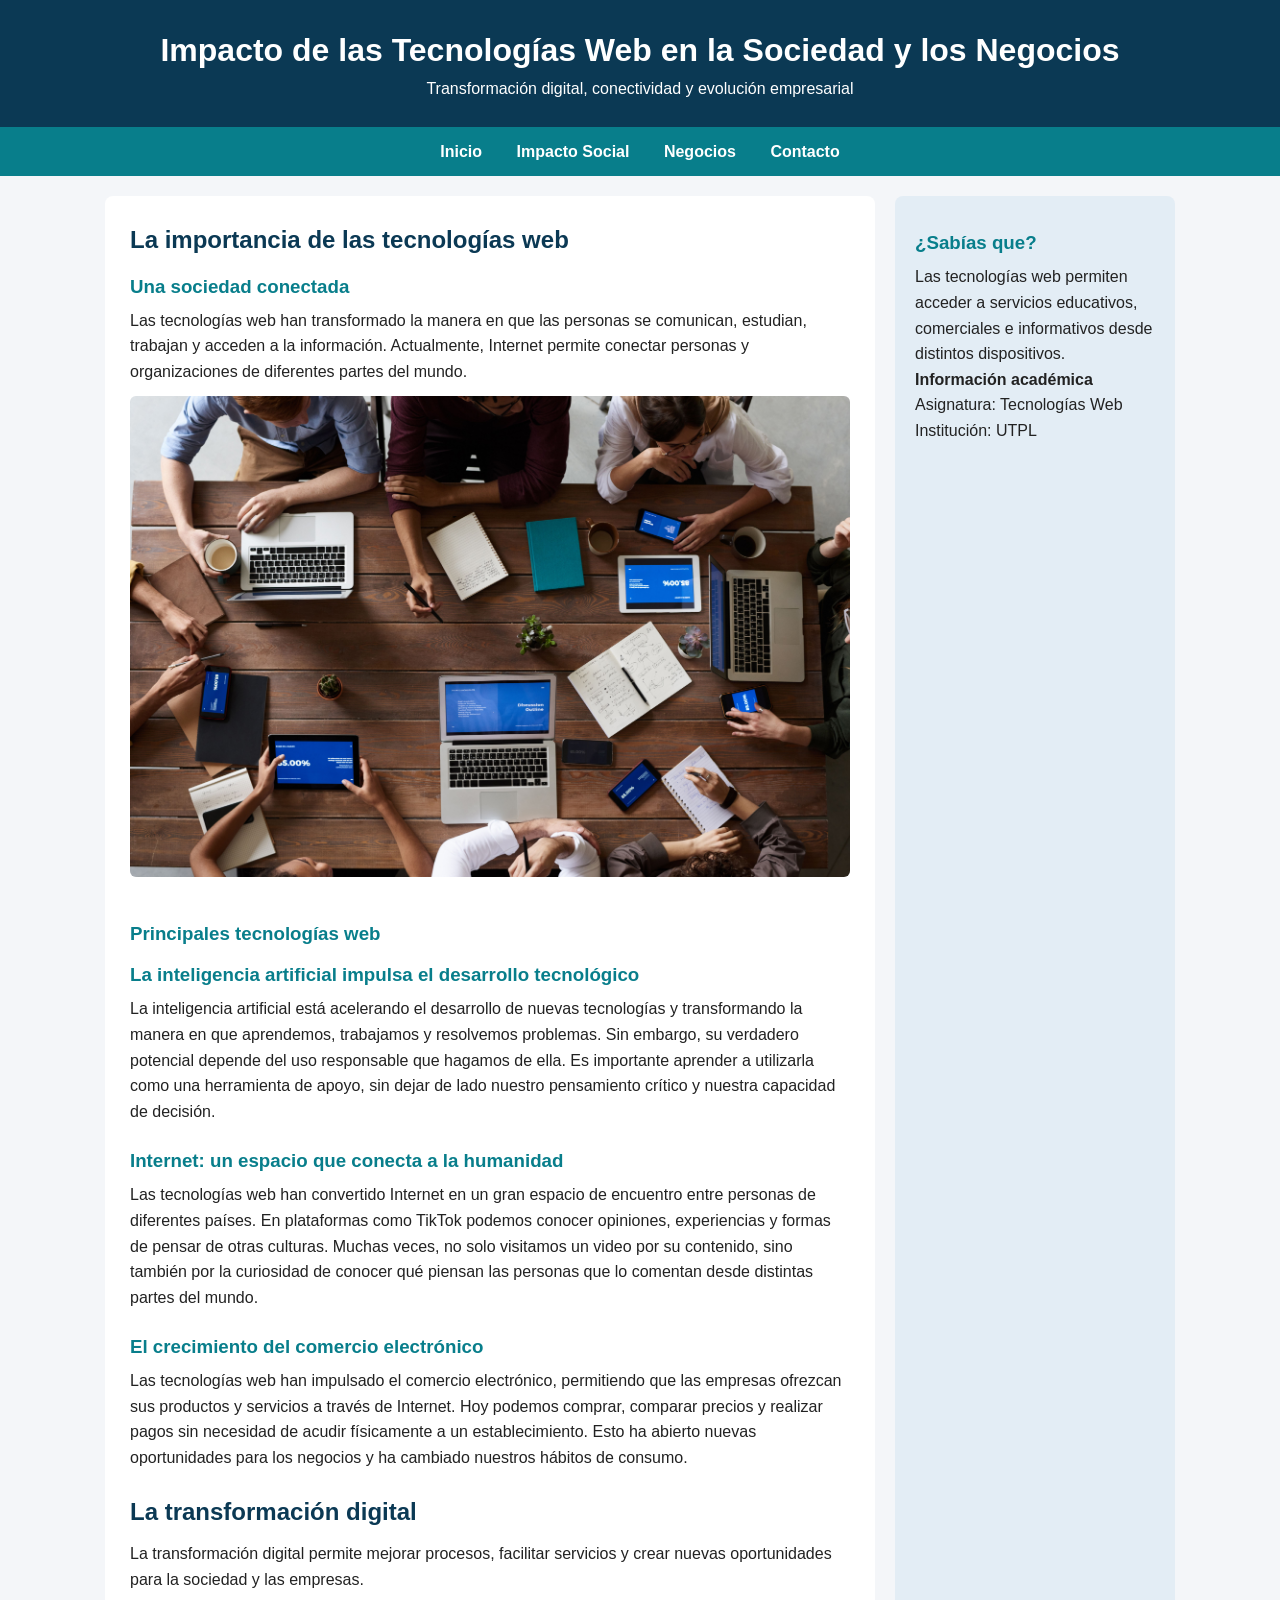
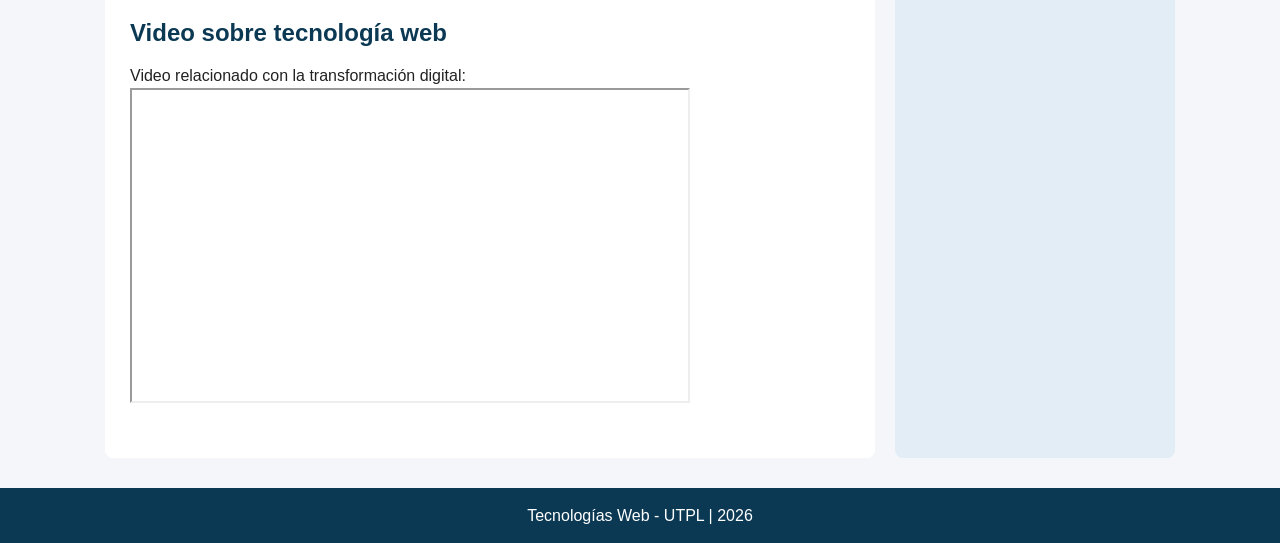
<file: index.html>
<!DOCTYPE html>
<html lang="es">
<head>
    <meta charset="UTF-8">
    <meta name="viewport" content="width=device-width, initial-scale=1.0">
    <title>Inicio - Tecnologías Web</title>
    <link rel="stylesheet" href="css/estilos.css">
</head>
<body>

    <header>
        <h1>Impacto de las Tecnologías Web en la Sociedad y los Negocios</h1>
        <p>Transformación digital, conectividad y evolución empresarial</p>
    </header>

    <nav>
        <a href="index.html">Inicio</a>
        <a href="pages/sociedad.html">Impacto Social</a>
        <a href="pages/negocios.html">Negocios</a>
        <a href="pages/contacto.html">Contacto</a>
    </nav>

    <div class="contenedor">

        <main>
            <section>
                <h2>La importancia de las tecnologías web</h2>

                <article>
                    <h3>Una sociedad conectada</h3>
                    <p>
                        Las tecnologías web han transformado la manera en que
                        las personas se comunican, estudian, trabajan y acceden
                        a la información. Actualmente, Internet permite
                        conectar personas y organizaciones de diferentes
                        partes del mundo.
                    </p>

                    <img src="imagenes/inicio.jpg"
                         alt="Personas utilizando tecnologías digitales">
                </article>

                <article>
                    <h3>Principales tecnologías web</h3>

<article>
    <h3>La inteligencia artificial impulsa el desarrollo tecnológico</h3>
    <p>
        La inteligencia artificial está acelerando el desarrollo
        de nuevas tecnologías y transformando la manera en que
        aprendemos, trabajamos y resolvemos problemas. Sin embargo,
        su verdadero potencial depende del uso responsable que
        hagamos de ella. Es importante aprender a utilizarla como
        una herramienta de apoyo, sin dejar de lado nuestro
        pensamiento crítico y nuestra capacidad de decisión.
    </p>
</article>

<article>
    <h3>Internet: un espacio que conecta a la humanidad</h3>
    <p>
        Las tecnologías web han convertido Internet en un gran
        espacio de encuentro entre personas de diferentes países.
        En plataformas como TikTok podemos conocer opiniones,
        experiencias y formas de pensar de otras culturas.
        Muchas veces, no solo visitamos un video por su contenido,
        sino también por la curiosidad de conocer qué piensan
        las personas que lo comentan desde distintas partes
        del mundo.
    </p>
</article>

<article>
    <h3>El crecimiento del comercio electrónico</h3>
    <p>
        Las tecnologías web han impulsado el comercio electrónico,
        permitiendo que las empresas ofrezcan sus productos y
        servicios a través de Internet. Hoy podemos comprar,
        comparar precios y realizar pagos sin necesidad de
        acudir físicamente a un establecimiento. Esto ha abierto
        nuevas oportunidades para los negocios y ha cambiado
        nuestros hábitos de consumo.
    </p>
</article>

                    
                </article>
            </section>

            <section>
                <h2>La transformación digital</h2>
                <p>
                    La transformación digital permite mejorar procesos,
                    facilitar servicios y crear nuevas oportunidades
                    para la sociedad y las empresas.
                </p>
            </section>

            <section>
                <h2>Video sobre tecnología web</h2>
                <p>Video relacionado con la transformación digital:</p>

                <iframe
                    width="560"
                    height="315"
                    style="width: 100%; max-width: 560px;"
                    src="https://www.youtube.com/embed/Oz8uozS8LIQ"
                    title="DW Documental: ¿Supondrá la IA la muerte de Internet?"
                    allowfullscreen>
                </iframe>
            </section>
        </main>

        <aside>
            <h3>¿Sabías que?</h3>
            <p>
                Las tecnologías web permiten acceder a servicios educativos,
                comerciales e informativos desde distintos dispositivos.
            </p>

            <h4>Información académica</h4>
            <p>Asignatura: Tecnologías Web</p>
            <p>Institución: UTPL</p>
        </aside>

    </div>

    <footer>
        <p>Tecnologías Web - UTPL | 2026</p>
    </footer>

</body>
</html>
</file>
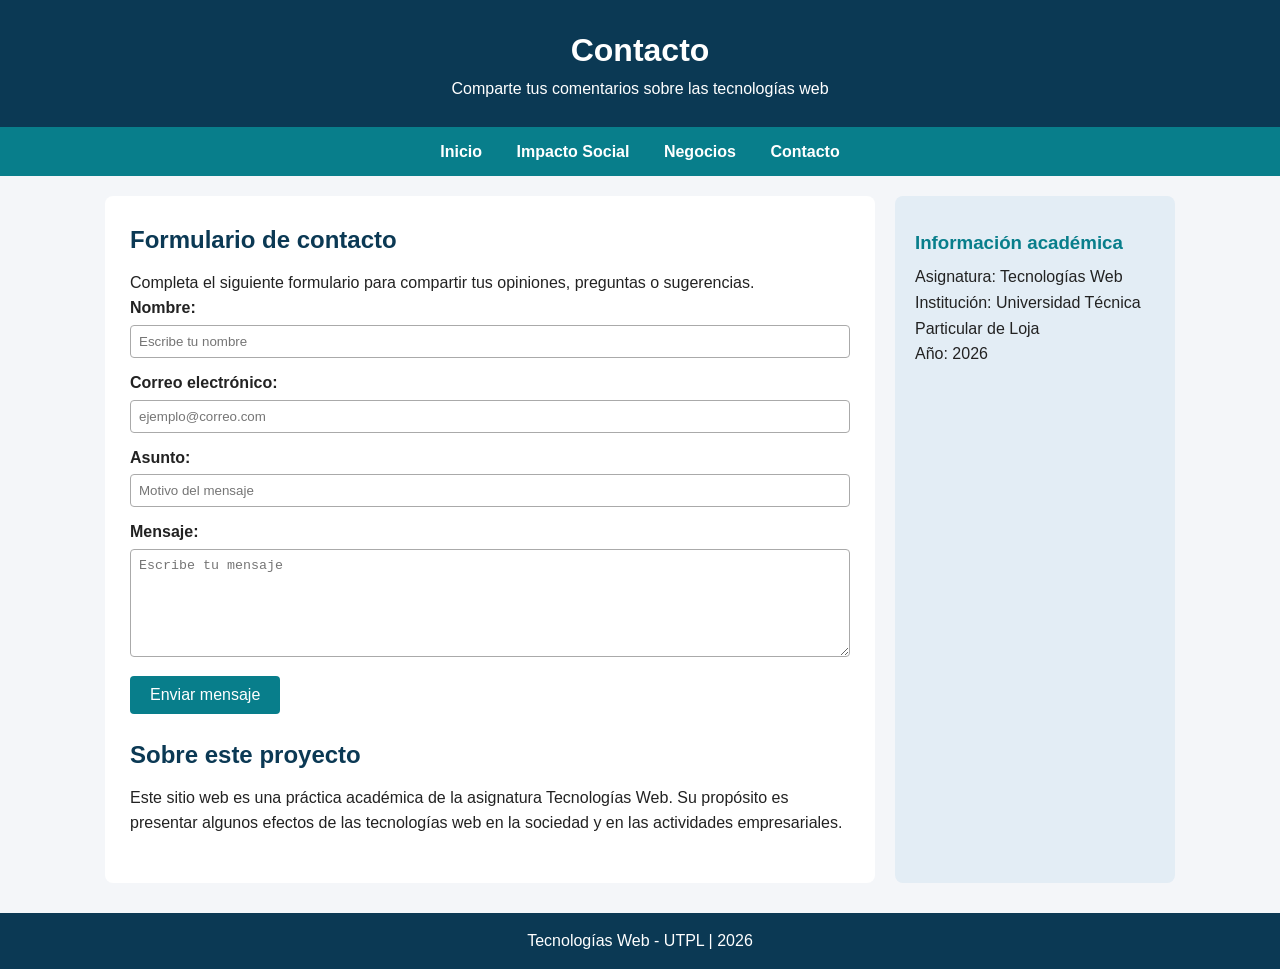
<file: pages/contacto.html>
<!DOCTYPE html>
<html lang="es">
<head>
    <meta charset="UTF-8">
    <meta name="viewport" content="width=device-width, initial-scale=1.0">
    <title>Contacto - Tecnologías Web</title>
    <link rel="stylesheet" href="../css/estilos.css">
</head>
<body>

    <header>
        <h1>Contacto</h1>
        <p>Comparte tus comentarios sobre las tecnologías web</p>
    </header>

    <nav>
        <a href="../index.html">Inicio</a>
        <a href="sociedad.html">Impacto Social</a>
        <a href="negocios.html">Negocios</a>
        <a href="contacto.html">Contacto</a>
    </nav>

    <div class="contenedor">

        <main>
            <section>
                <h2>Formulario de contacto</h2>

                <p>
                    Completa el siguiente formulario para compartir
                    tus opiniones, preguntas o sugerencias.
                </p>

                <form action="#" method="post">

                    <div>
                        <label for="nombre">Nombre:</label>
                        <input type="text" id="nombre" name="nombre"
                               placeholder="Escribe tu nombre" required>
                    </div>

                    <div>
                        <label for="correo">Correo electrónico:</label>
                        <input type="email" id="correo" name="correo"
                               placeholder="ejemplo@correo.com" required>
                    </div>

                    <div>
                        <label for="asunto">Asunto:</label>
                        <input type="text" id="asunto" name="asunto"
                               placeholder="Motivo del mensaje" required>
                    </div>

                    <div>
                        <label for="mensaje">Mensaje:</label>
                        <textarea id="mensaje" name="mensaje" rows="6"
                                  placeholder="Escribe tu mensaje"
                                  required></textarea>
                    </div>

                    <button type="submit">Enviar mensaje</button>

                </form>
            </section>

            <section>
                <h2>Sobre este proyecto</h2>
                <p>
                    Este sitio web es una práctica académica de la
                    asignatura Tecnologías Web. Su propósito es presentar
                    algunos efectos de las tecnologías web en la sociedad
                    y en las actividades empresariales.
                </p>
            </section>
        </main>

        <aside>
            <h3>Información académica</h3>
            <p>Asignatura: Tecnologías Web</p>
            <p>Institución: Universidad Técnica Particular de Loja</p>
            <p>Año: 2026</p>
        </aside>

    </div>

    <footer>
        <p>Tecnologías Web - UTPL | 2026</p>
    </footer>

</body>
</html>
</file>
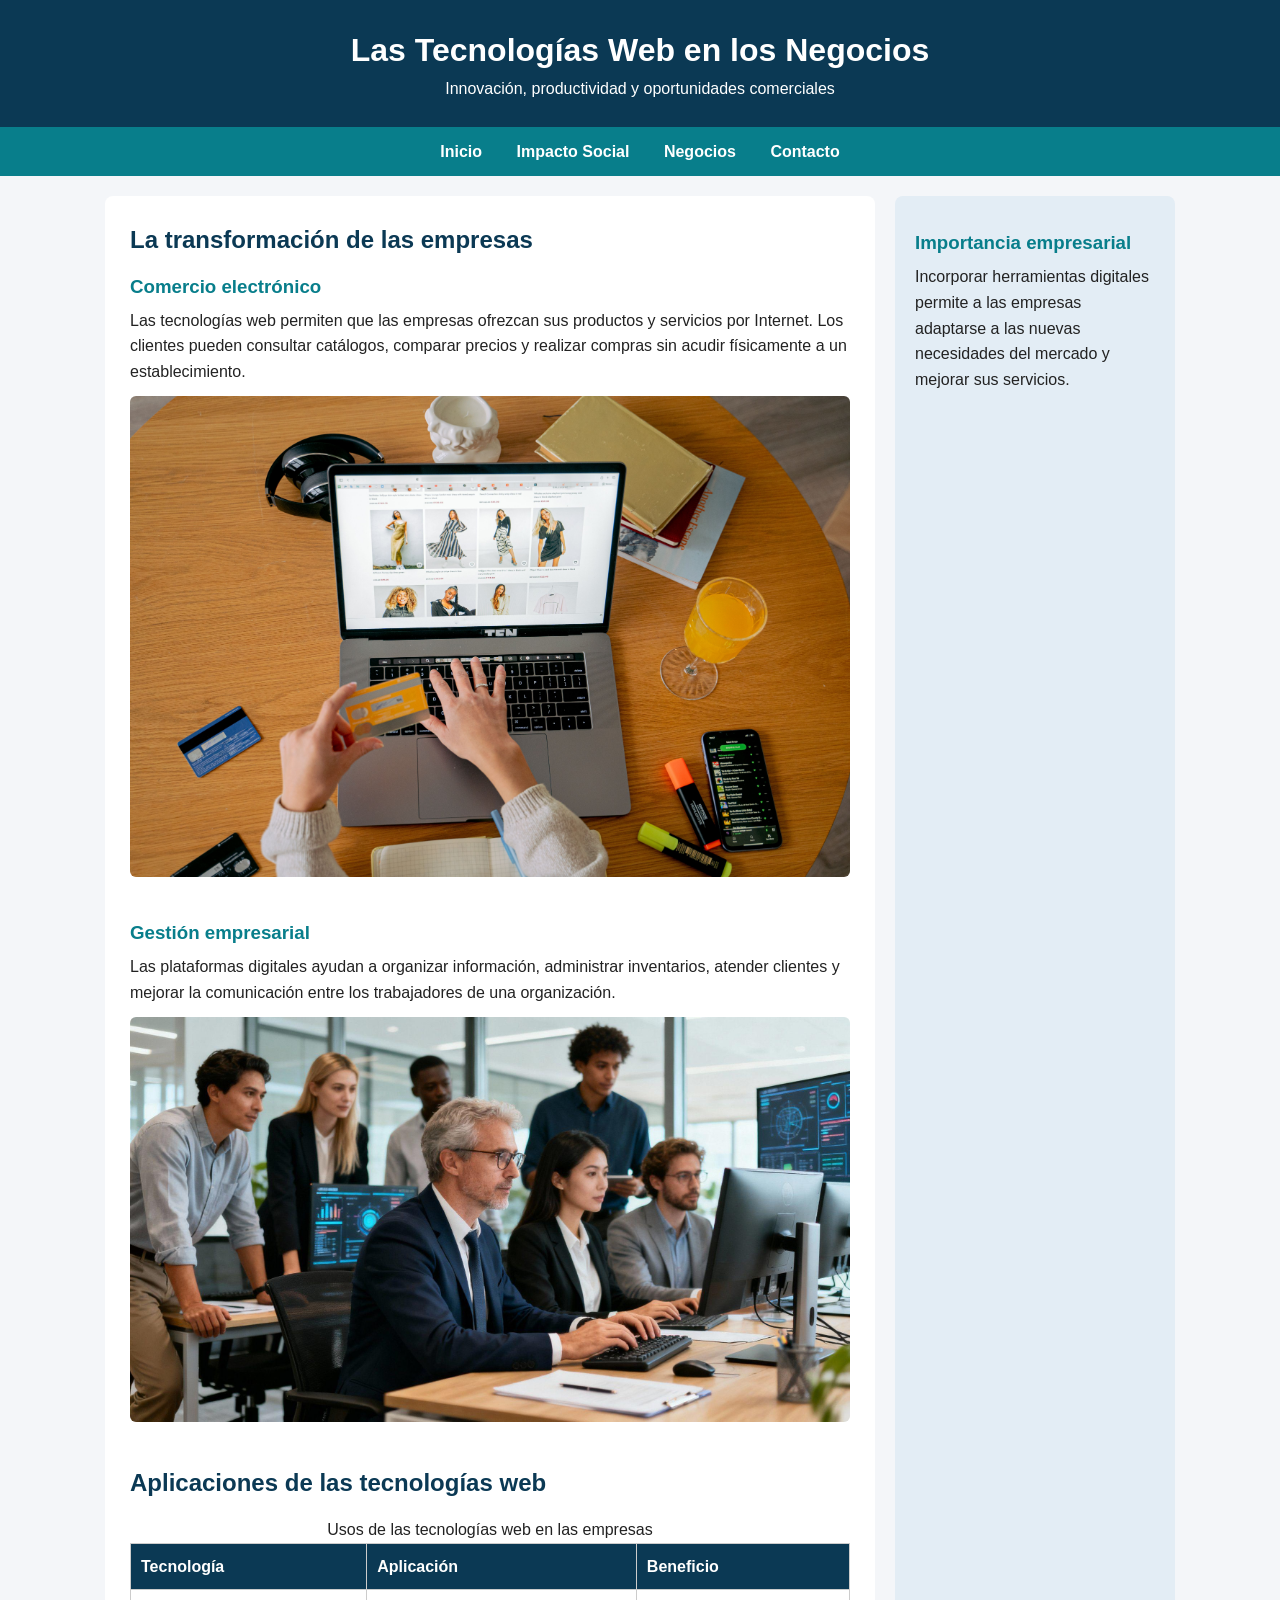
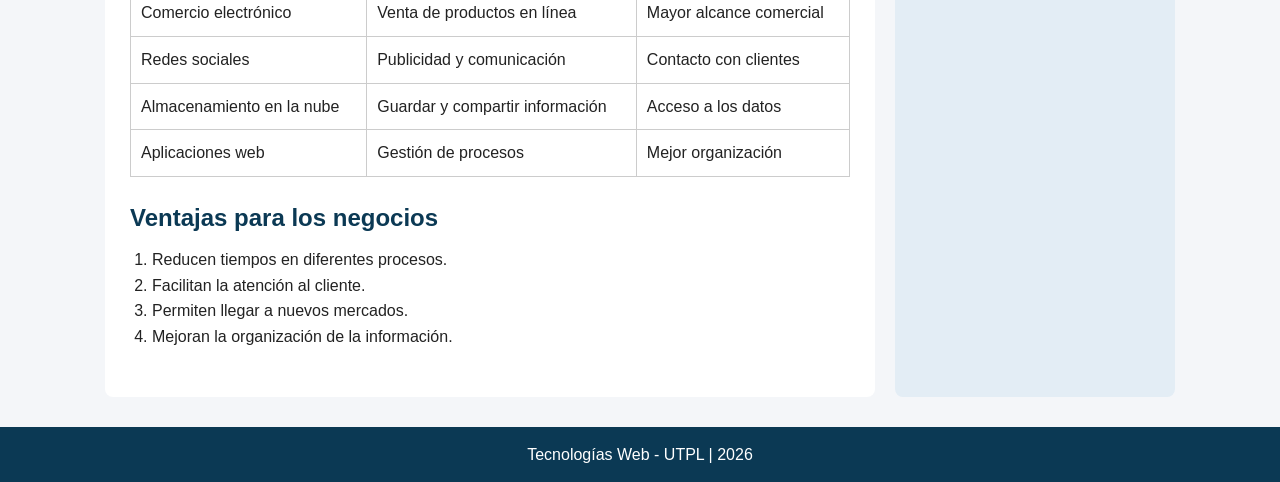
<file: pages/negocios.html>
<!DOCTYPE html>
<html lang="es">
<head>
    <meta charset="UTF-8">
    <meta name="viewport" content="width=device-width, initial-scale=1.0">
    <title>Tecnologías Web en los Negocios</title>
    <link rel="stylesheet" href="../css/estilos.css">
</head>
<body>

    <header>
        <h1>Las Tecnologías Web en los Negocios</h1>
        <p>Innovación, productividad y oportunidades comerciales</p>
    </header>

    <nav>
        <a href="../index.html">Inicio</a>
        <a href="sociedad.html">Impacto Social</a>
        <a href="negocios.html">Negocios</a>
        <a href="contacto.html">Contacto</a>
    </nav>

    <div class="contenedor">

        <main>
            <section>
                <h2>La transformación de las empresas</h2>

                <article>
                    <h3>Comercio electrónico</h3>
                    <p>
                        Las tecnologías web permiten que las empresas
                        ofrezcan sus productos y servicios por Internet.
                        Los clientes pueden consultar catálogos, comparar
                        precios y realizar compras sin acudir físicamente
                        a un establecimiento.
                    </p>

                    <img src="../imagenes/negocios1.jpg"
                         alt="Persona realizando una compra mediante Internet">
                </article>

                <article>
                    <h3>Gestión empresarial</h3>
                    <p>
                        Las plataformas digitales ayudan a organizar
                        información, administrar inventarios, atender
                        clientes y mejorar la comunicación entre los
                        trabajadores de una organización.
                    </p>

                    <img src="../imagenes/negocios2.jpg"
                         alt="Equipo de trabajo utilizando herramientas digitales">
                </article>
            </section>

            <section>
                <h2>Aplicaciones de las tecnologías web</h2>

                <table>
                    <caption>Usos de las tecnologías web en las empresas</caption>
                    <thead>
                        <tr>
                            <th scope="col">Tecnología</th>
                            <th scope="col">Aplicación</th>
                            <th scope="col">Beneficio</th>
                        </tr>
                    </thead>
                    <tbody>
                        <tr>
                            <td>Comercio electrónico</td>
                            <td>Venta de productos en línea</td>
                            <td>Mayor alcance comercial</td>
                        </tr>
                        <tr>
                            <td>Redes sociales</td>
                            <td>Publicidad y comunicación</td>
                            <td>Contacto con clientes</td>
                        </tr>
                        <tr>
                            <td>Almacenamiento en la nube</td>
                            <td>Guardar y compartir información</td>
                            <td>Acceso a los datos</td>
                        </tr>
                        <tr>
                            <td>Aplicaciones web</td>
                            <td>Gestión de procesos</td>
                            <td>Mejor organización</td>
                        </tr>
                    </tbody>
                </table>
            </section>

            <section>
                <h2>Ventajas para los negocios</h2>
                <ol>
                    <li>Reducen tiempos en diferentes procesos.</li>
                    <li>Facilitan la atención al cliente.</li>
                    <li>Permiten llegar a nuevos mercados.</li>
                    <li>Mejoran la organización de la información.</li>
                </ol>
            </section>
        </main>

        <aside>
            <h3>Importancia empresarial</h3>
            <p>
                Incorporar herramientas digitales permite a las empresas
                adaptarse a las nuevas necesidades del mercado y mejorar
                sus servicios.
            </p>
        </aside>

    </div>

    <footer>
        <p>Tecnologías Web - UTPL | 2026</p>
    </footer>

</body>
</html>
</file>
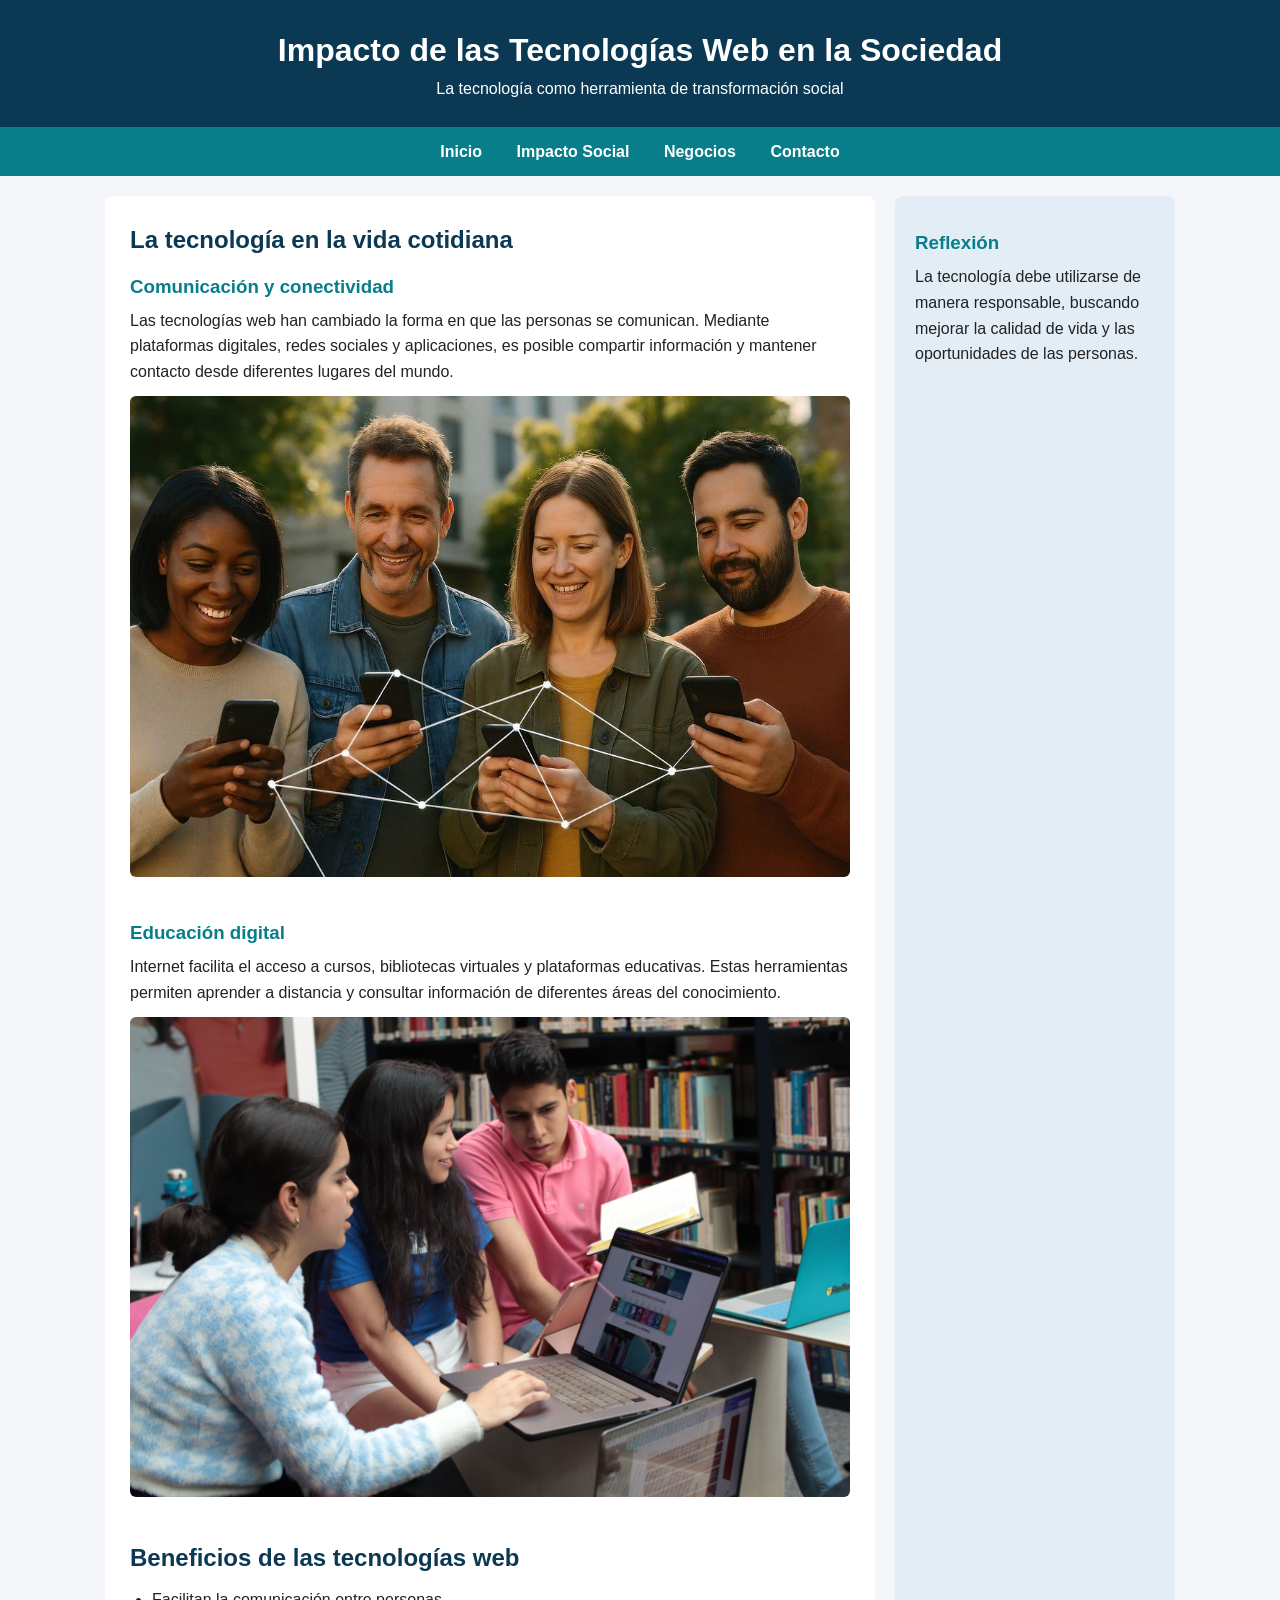
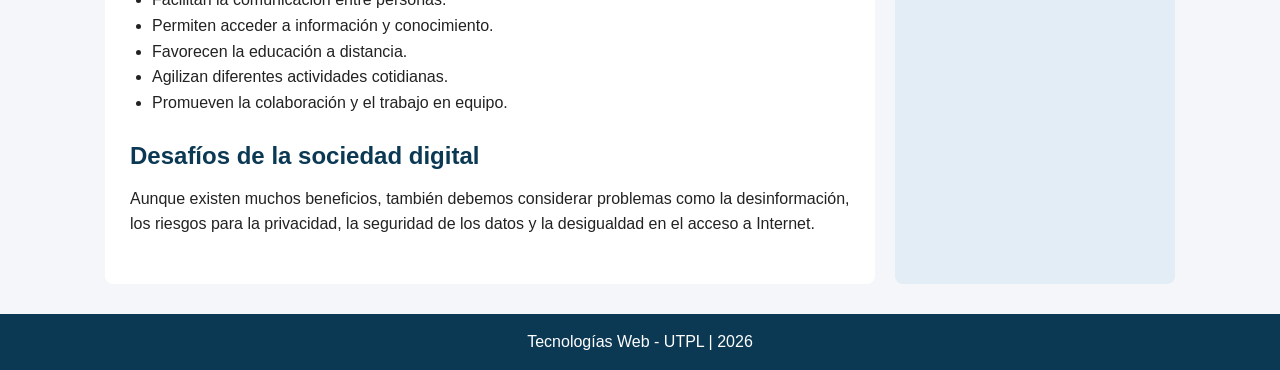
<file: pages/sociedad.html>
<!DOCTYPE html>
<html lang="es">
<head>
    <meta charset="UTF-8">
    <meta name="viewport" content="width=device-width, initial-scale=1.0">
    <title>Impacto Social - Tecnologías Web</title>
    <link rel="stylesheet" href="../css/estilos.css">
</head>
<body>

    <header>
        <h1>Impacto de las Tecnologías Web en la Sociedad</h1>
        <p>La tecnología como herramienta de transformación social</p>
    </header>

    <nav>
        <a href="../index.html">Inicio</a>
        <a href="sociedad.html">Impacto Social</a>
        <a href="negocios.html">Negocios</a>
        <a href="contacto.html">Contacto</a>
    </nav>

    <div class="contenedor">

        <main>
            <section>
                <h2>La tecnología en la vida cotidiana</h2>

                <article>
                    <h3>Comunicación y conectividad</h3>
                    <p>
                        Las tecnologías web han cambiado la forma en que
                        las personas se comunican. Mediante plataformas
                        digitales, redes sociales y aplicaciones, es posible
                        compartir información y mantener contacto desde
                        diferentes lugares del mundo.
                    </p>

                    <img src="../imagenes/sociedad1.jpg"
                         alt="Personas comunicándose mediante dispositivos digitales">
                </article>

                <article>
                    <h3>Educación digital</h3>
                    <p>
                        Internet facilita el acceso a cursos, bibliotecas
                        virtuales y plataformas educativas. Estas herramientas
                        permiten aprender a distancia y consultar información
                        de diferentes áreas del conocimiento.
                    </p>

                    <img src="../imagenes/sociedad2.jpg"
                         alt="Estudiante utilizando recursos educativos digitales">
                </article>
            </section>

            <section>
                <h2>Beneficios de las tecnologías web</h2>
                <ul>
                    <li>Facilitan la comunicación entre personas.</li>
                    <li>Permiten acceder a información y conocimiento.</li>
                    <li>Favorecen la educación a distancia.</li>
                    <li>Agilizan diferentes actividades cotidianas.</li>
                    <li>Promueven la colaboración y el trabajo en equipo.</li>
                </ul>
            </section>

            <section>
                <h2>Desafíos de la sociedad digital</h2>
                <p>
                    Aunque existen muchos beneficios, también debemos
                    considerar problemas como la desinformación, los riesgos
                    para la privacidad, la seguridad de los datos y la
                    desigualdad en el acceso a Internet.
                </p>
            </section>
        </main>

        <aside>
            <h3>Reflexión</h3>
            <p>
                La tecnología debe utilizarse de manera responsable,
                buscando mejorar la calidad de vida y las oportunidades
                de las personas.
            </p>
        </aside>

    </div>

    <footer>
        <p>Tecnologías Web - UTPL | 2026</p>
    </footer>

</body>
</html>
</file>
<file: css/estilos.css>
* {
    box-sizing: border-box;
    margin: 0;
    padding: 0;
}

body {
    font-family: Arial, Helvetica, sans-serif;
    line-height: 1.6;
    background-color: #f4f6f9;
    color: #222;
}

header {
    background-color: #0b3954;
    color: white;
    padding: 25px 15px;
    text-align: center;
}

nav {
    background-color: #087e8b;
    padding: 12px;
    text-align: center;
}

nav a {
    color: white;
    text-decoration: none;
    margin: 0 15px;
    font-weight: bold;
}

nav a:hover {
    text-decoration: underline;
}

.contenedor {
    display: flex;
    flex-wrap: wrap;
    max-width: 1100px;
    margin: 20px auto;
    gap: 20px;
    padding: 0 15px;
}

main {
    flex: 3;
    min-width: 300px;
    background: white;
    padding: 25px;
    border-radius: 8px;
}

aside {
    flex: 1;
    min-width: 240px;
    background: #e3edf5;
    padding: 20px;
    border-radius: 8px;
}

section, article {
    margin-bottom: 22px;
}

h2 {
    color: #0b3954;
    margin-bottom: 10px;
}

h3 {
    color: #087e8b;
    margin: 12px 0 6px;
}

ul, ol {
    margin-left: 22px;
    margin-bottom: 15px;
}

img, video {
    max-width: 100%;
    height: auto;
    border-radius: 6px;
    margin: 12px 0;
}

table {
    width: 100%;
    border-collapse: collapse;
    margin: 15px 0;
}

th, td {
    border: 1px solid #ccc;
    padding: 10px;
    text-align: left;
}

th {
    background-color: #0b3954;
    color: white;
}

form div {
    margin-bottom: 12px;
}

label {
    display: block;
    font-weight: bold;
    margin-bottom: 4px;
}

input, textarea {
    width: 100%;
    padding: 8px;
    border: 1px solid #aaa;
    border-radius: 4px;
}

button {
    background-color: #087e8b;
    color: white;
    border: none;
    padding: 10px 20px;
    border-radius: 4px;
    cursor: pointer;
    font-size: 16px;
}

footer {
    background-color: #0b3954;
    color: white;
    text-align: center;
    padding: 15px;
    margin-top: 30px;
}

@media (max-width: 600px) {
    nav a {
        display: inline-block;
        margin: 5px;
    }

    main, aside {
        min-width: 100%;
    }
}
</file>
